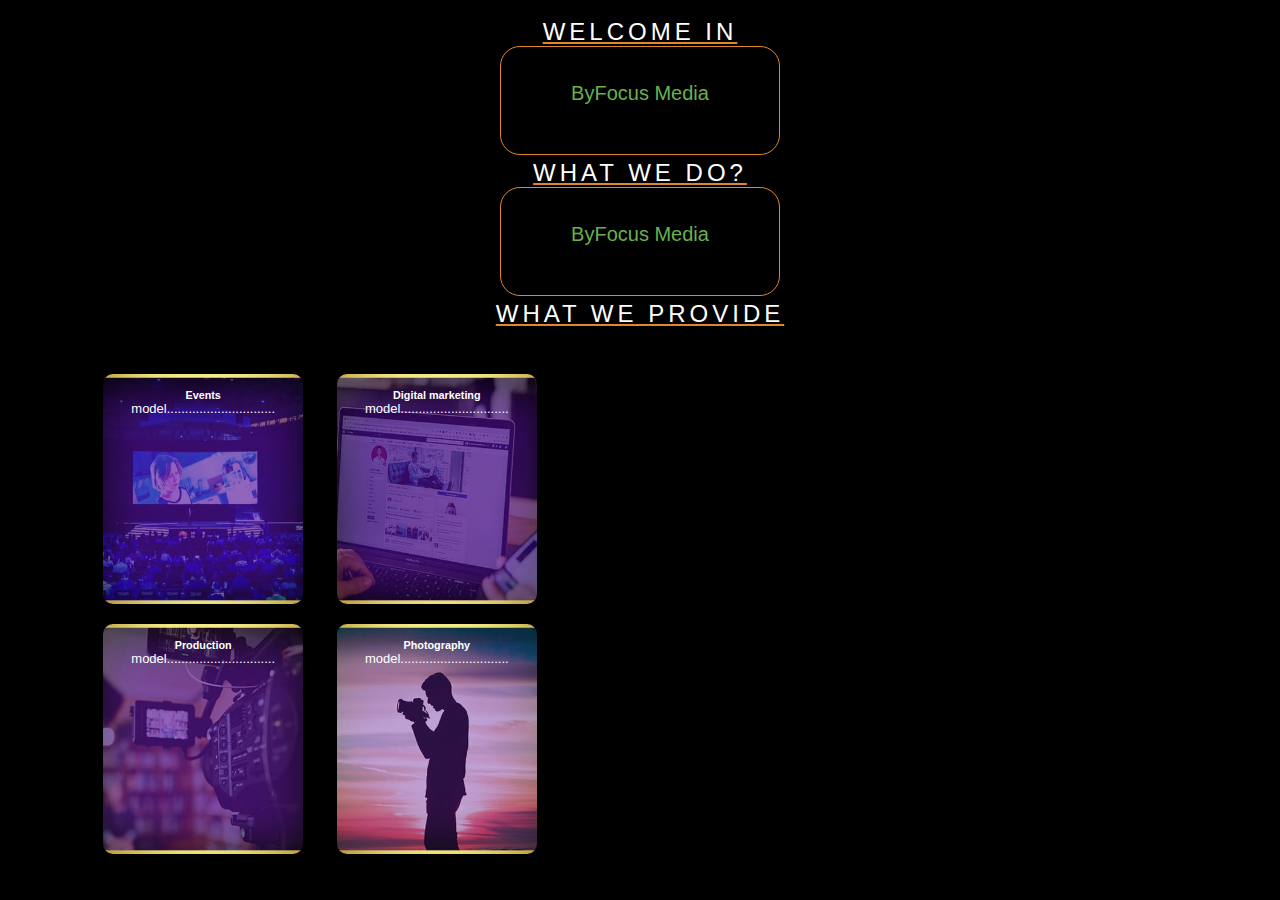
<file: body.html>
<!DOCTYPE html>
<html>
	<head>
		<metal charset="utf-8">
		<style>
			*
			{
				padding:0;
				margin: 0;
				font-family:sans-serif;
			}
			body
			{
				background-color: #000;
			}
			
			.container1
			{
				text-align: center;
				position: absolute;
				top: 50%;
				left: 50%;
				transform: translate(50%,50%);
				width:100%;
			}
			
			.container1  span
			{
				color: white;
				text-transform: uppercase;
				display: block;
			}
			.text1
			{
				color: white;
				letter-spacing: 4px;
				text-decoration: underline;
  -webkit-text-decoration-color: #E18728;
  text-decoration-color: #E18728; 

				
			}
			.text1:hover
			{
				animation: text 5s ;
			}
			.text2
			{
				font-size: 20px;
				color: #6ab04c;
				padding: 35px 70px 50px;
				border: 1px solid #E18728;
				border-radius: 20px;
			}
			.text2:hover
			{
				animation: text 2s 2;
			}
			
			@keyframes text
			{
				0%
				{
					color:black;
					margin-bottom: -40px;
				}
				30%
				{
					letter-spacing: 25px;
					margin-bottom: -40px;
				}
				85%
				{
					letter-spacing: 8px;
					margin-bottom: -40px;
				}
			}
	
		</style>
		 <title>ByFocus Media </title>
	<head>
	<body>
		<br>
		<div class=""  data-aos="slide-up">
		<div classs="container1"><center>
			<span class="text1" style="text-transform: uppercase;font-size:x-large">Welcome in</span><br><br><br>
			<span class="text2">ByFocus Media</span><br><br><br>
		</center>
		</div><br>
		<div classs="container1"><center>
			<span class="text1" style="text-transform: uppercase;font-size:x-large">What we do?</span><br><br><br>
			<span class="text2">ByFocus Media</span><br><br><br>
		</center>
		</div><br>
		<div classs="container1"><center>
			<span class="text1" style="text-transform: uppercase;font-size:x-large">What we provide</span><br><br><br></center>
			<div id="cards"></div>
  				

		
		</div>
		</div>
		
	</body>

<!-- MDB -->
  <script type="text/javascript" src="https://unpkg.com/aos@2.3.0/dist/aos.js"></script>
  <script type="text/javascript" src="js/mdb.min.js"></script>
  <script type="text/javascript" src="js/jquery.js"></script> 
  <!-- Custom scripts -->
  <script type="text/javascript">
   $(function(){
      $("#cards").load("cards.html"); 
    });
  
    AOS.init({
  duration: 1200,
})
</script>
</html>
</file>
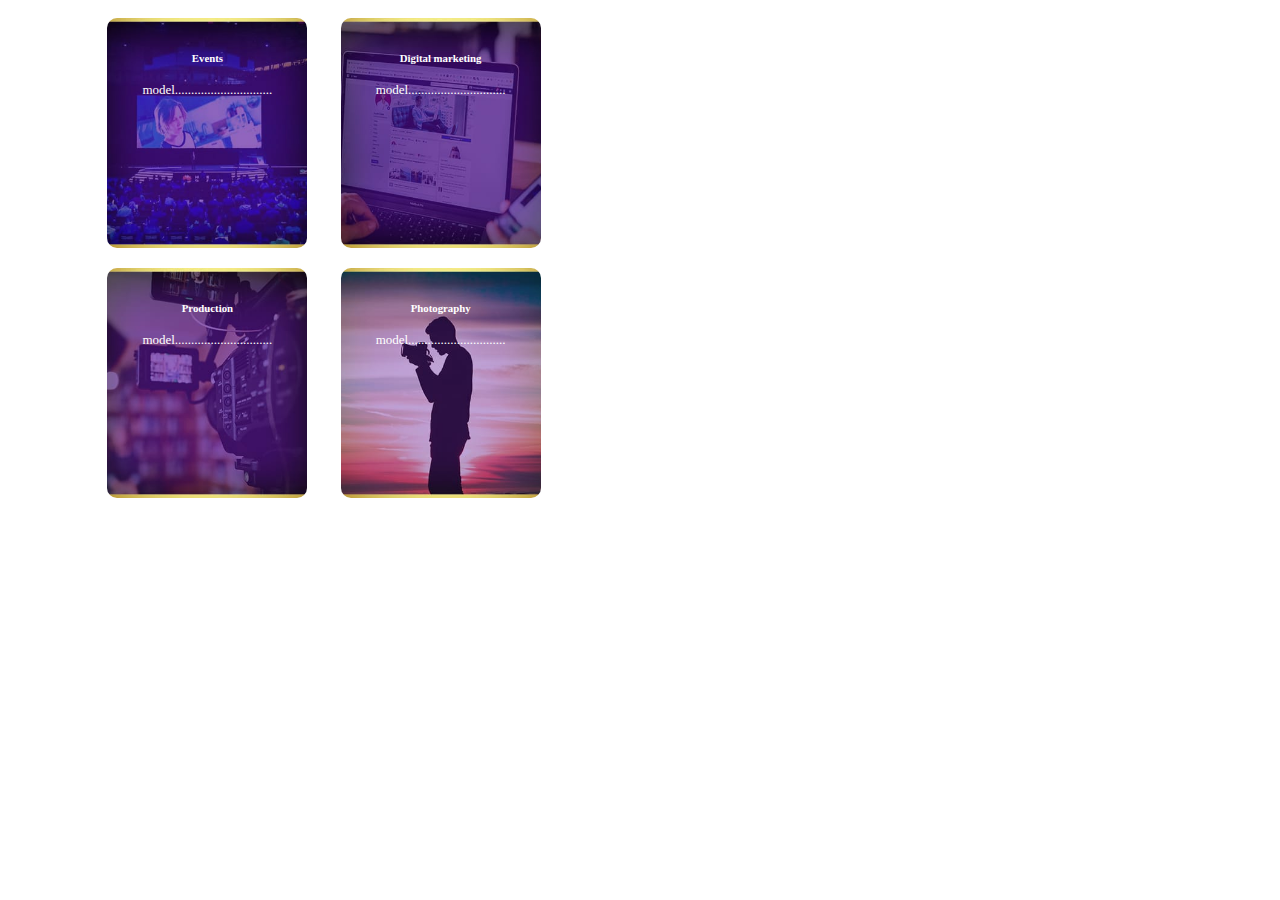
<file: cards.html>
<!DOCTYPE html>
<html>
	<head>
		<meta name="viewport" content="width=device-width, initial-scale=1">
		<style>
			.row
			{
				display:flex;
				font-size:13px;
				color: White;
			}
			.col
			{	
				flex-basis: 50%;
			}
			.card
			{
				width:200px;
				height: 230px;
				display: inline-block;
				border-radius: 10px;
				padding: 15px 25xp;
				box-sizing: border-box;
				cursor: pointer;
				margin: 10px 15px;
				transition: transform 0.5s;
				background-position: center;
				background-size: cover;
			}
			.card1
			{
				background-image: url(img/s1.jpg);
			}
			.card2
			{
				background-image: url(img/s2.jpg);
			}
			.card3
			{
				background-image: url(img/s3.jpg);
			}
			.card4
			{
				background-image: url(img/s4.jpg);
			}
			.card:hover
			{
				transform: translateY(-10px);
			}
		</style>
	</head>
	<body>
		<div class="row">
			<div class="col"><center>
				<div class="card card1"><br>
					<h5> Events</h5>
					<p>model..............................</p>
			
				</div>
				<div class="card card2"><br>
					<h5> Digital marketing</h5>
					<p>model..............................</p>
				
				</div>
				<div class="card card3"><br>
					<h5> Production</h5>
					<p>model..............................</p>
			
				</div>
				<div class="card card4"><Br>
					<h5> Photography</h5>
					<p>model..............................</p>
				
				</div>
				</center>
			</div>
			
		</div>

</html>
</file>
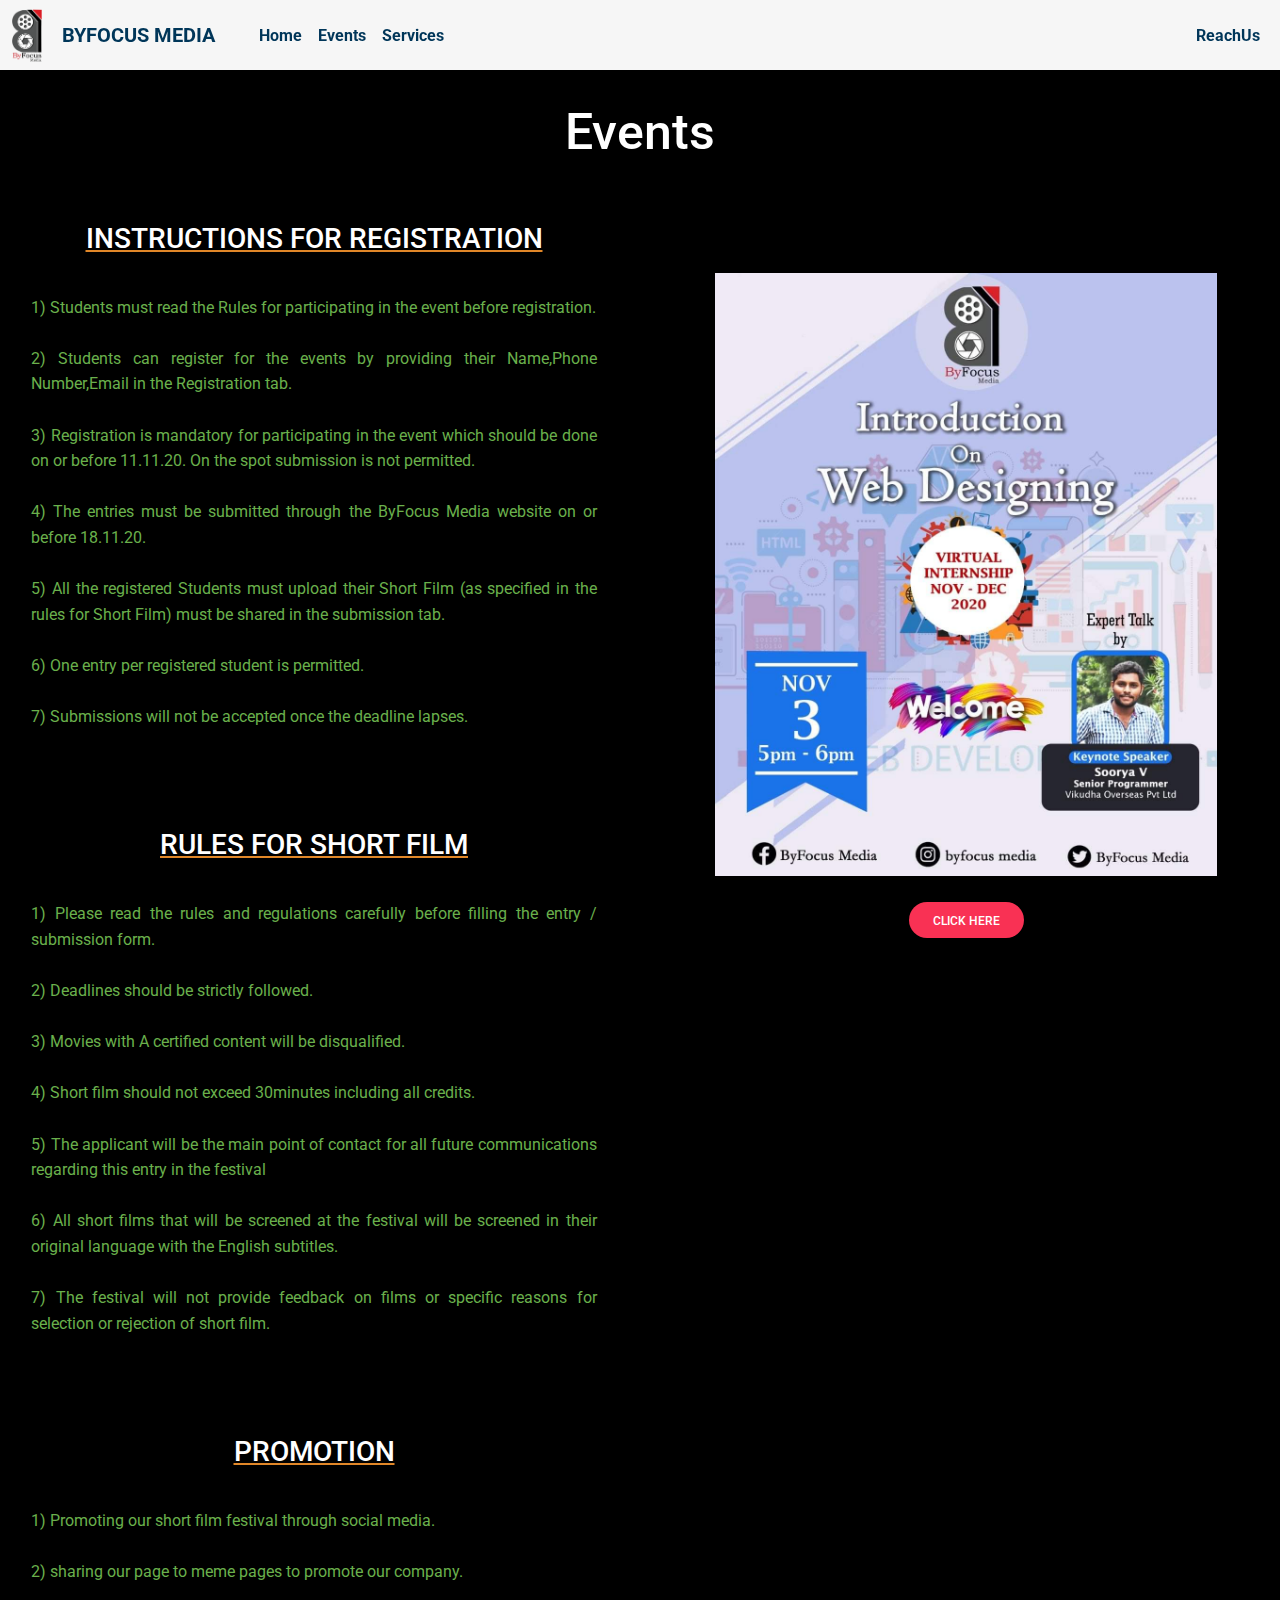
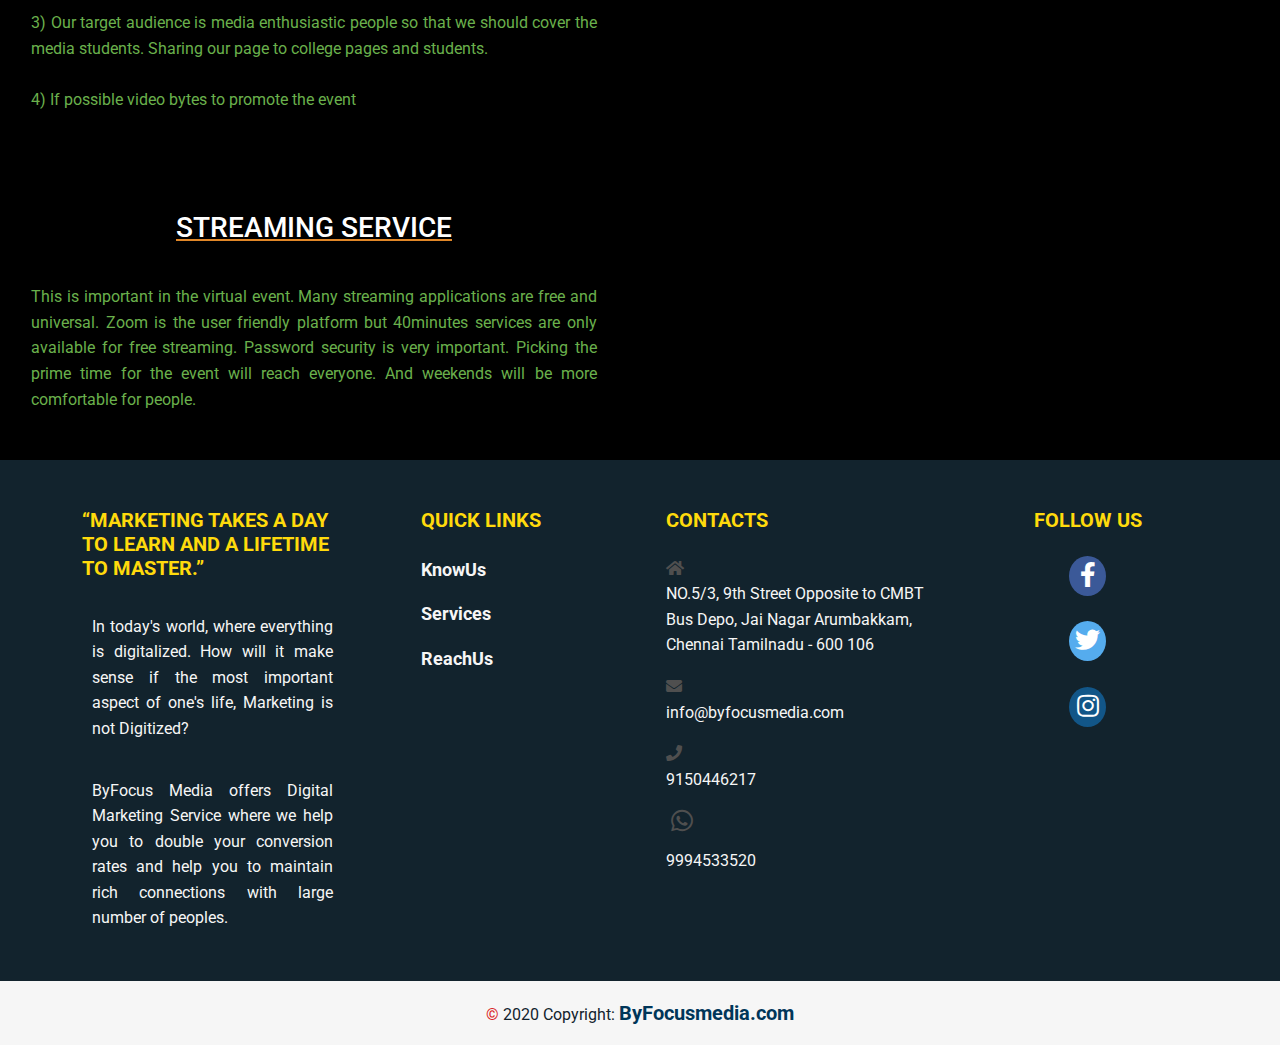
<file: events.html>
<!DOCTYPE html>
<html lang="en">
  <head>
    <meta charset="UTF-8" />
    <meta name="viewport" content="width=device-width, initial-scale=1, shrink-to-fit=no" />
    <meta http-equiv="x-ua-compatible" content="ie=edge" />
    <title>ByFocus Media</title>
    

    <!--OWN Style-->
    <link rel="stylesheet" href="css/style.css">
    <!-- MDB icon -->
    <link rel="icon" href="img/logo.png" type="image/x-icon" />
    <!-- Font Awesome -->
    <link rel="stylesheet" href="https://use.fontawesome.com/releases/v5.11.2/css/all.css" />
    <!-- Google Fonts Roboto -->
    <link
      rel="stylesheet"
      href="https://fonts.googleapis.com/css2?family=Roboto:wght@300;400;500;700&display=swap"
    />
    <!-- MDB -->
    <link rel="stylesheet" href="css/mdb.min.css" />   <!-- Custom styles -->
    <style>
 
/* For desktop: */
.col-1 {width: 8.33%;}
.col-2 {width: 16.66%;}
.col-3 {width: 25%;}
.col-4 {width: 33.33%;}
.col-5 {width: 41.66%;}
.col-6 {width: 50%;}
.col-7 {width: 58.33%;}
.col-8 {width: 66.66%;}
.col-9 {width: 75%;}
.col-10 {width: 83.33%;}
.col-11 {width: 91.66%;}
.col-12 {width: 100%;}

@media only screen and (max-width: 768px) {
  /* For mobile phones: */
  [class*="col-"] {
    width: 100%;
  }
}
	body
	{
		background-color: #000;
	}
			.text1{
        color:white;
        text-transform: uppercase;
        text-decoration: underline;
  -webkit-text-decoration-color: #E18728;
  text-decoration-color: #E18728; 
      }
      .text2{
color: #6ab04c;
text-align: justify;
padding:5%;
      }                             
			
			
    </style>
    
     
  </head>
  <body>
    <header>
        <!--Navbar-->
        <div id="navbar"></div>
  
        <!--Navbar End-->

      <br><br>
<!--Body-->
<!--Card-->
<section class="text-center">

  <!--Section heading--><br><br>
  <h2 style="color:white; font-size:50px">Events</h2><br><br>
 
  <!--Grid column-->
 
  
  <div class="row">
    
  
    <div class="col-6">
      <h3 class="text1 ">INSTRUCTIONS FOR REGISTRATION</h3>
      <p class="text2" > 1) Students must read the Rules for participating in the event before registration.<br><br>
        2) Students can register for the events by providing their Name,Phone Number,Email in the Registration tab.<br> <br>
        3) Registration is mandatory for participating in the event which should be done on or before 11.11.20. On the spot submission is not permitted.<br><br>
        4) The entries must be submitted through the ByFocus Media website on or before 18.11.20.<br><BR>
        5) All the registered Students must upload their Short Film (as specified in the rules for Short Film)  must be shared in the submission tab.<br><br>
        6) One entry per registered student is permitted.<br><br>
        7) Submissions will not be accepted once the deadline lapses.</p><br><br>
        <h3 class="text1">Rules for Short Film</h3>
        <p class="text2"> 1) Please read the rules and regulations carefully before filling the entry / submission form.
          <br><br> 2) Deadlines should be strictly followed.
          <br><br>3) Movies with A certified content will be disqualified.
          <br><br>4) Short film should not exceed 30minutes including all credits.
          <br><br>5) The applicant will be the main point of contact for all future communications regarding this
               entry in the festival
               <br><br>6) All short films that will be screened at the festival will be screened in their original language with
               the English subtitles.
               <br><br>7) The festival will not provide feedback on films or specific reasons for selection or rejection of
               short film.</p><br><br>
               <h3 class="text1">Promotion</h3>
               <p class="text2">  1) Promoting our short film festival through social media.
                <br><br> 2) sharing our page to meme pages to promote our company.
                <br><br> 3) Our target audience is media enthusiastic people so that we should cover the media students.
                     Sharing our page to college pages and students.
                <br><br> 4) If possible video bytes to promote the event</p>
                <br><br>
               <h3 class="text1">Streaming Service</h3>
               <p class="text2">  This is important in the virtual event. Many streaming applications are free and universal. Zoom is the
               user friendly platform but 40minutes services are only available for free streaming. Password security is
                very important. Picking the prime time for the event will reach everyone. And weekends will be more
                comfortable for people.</p>
      </div>
  
    <div class="col-6 right">
      <div class="aside"><br><br>
        <a href="img/event.jpg" target="_blank"><img src="img/event.jpg" alt="events" style="width:80%"></a><br><br>
  <a href="partricularevent.html"><button type="button" class="btn btn-danger btn-rounded   " >Click Here</button></a>
    </div><br>
  </div>
  <!--/.Card-->
</div>
</section>

<!--Body End-->
      <!--Footer-->
<div id="footer"></div>

<!--Footer End-->
</body>

<!-- MDB -->

  <script type="text/javascript" src="js/mdb.min.js"></script>
  <script type="text/javascript" src="js/jquery.js"></script> 
<!-- Custom scripts -->
<script type="text/javascript">
 $(function(){
    $("#footer").load("footer.html"); 
  });
  $(function(){
    $("#navbar").load("navbar.html"); 
  });
</script>
</html>
</file>
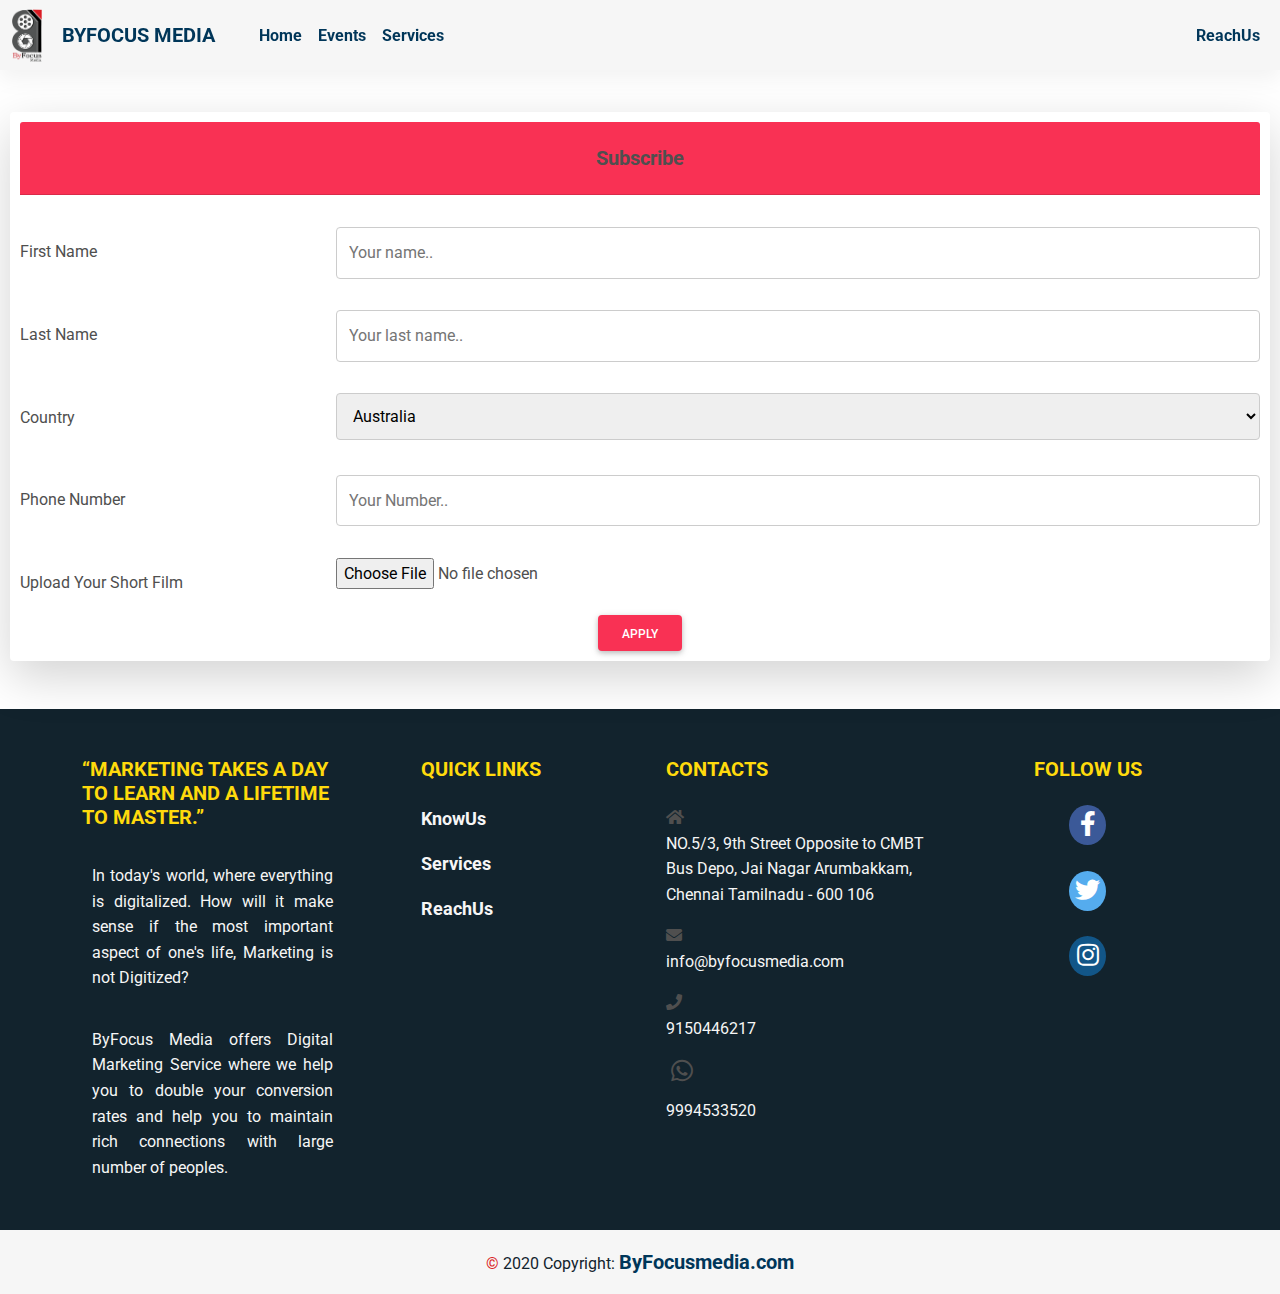
<file: partricularevent.html>
<!DOCTYPE html>
<html lang="en">
  <head>
    <meta charset="UTF-8" />
    <meta name="viewport" content="width=device-width, initial-scale=1, shrink-to-fit=no" />
    <meta http-equiv="x-ua-compatible" content="ie=edge" />
    <title>Material Design for Bootstrap</title>
    

    <!--OWN Style-->
    <link rel="stylesheet" href="css/style.css">
    <!-- MDB icon -->
    <link rel="icon" href="img/BY FOCUS.jpg" type="image/x-icon" />
    <!-- Font Awesome -->
    <link rel="stylesheet" href="https://use.fontawesome.com/releases/v5.11.2/css/all.css" />
    <!-- Google Fonts Roboto -->
    <link
      rel="stylesheet"
      href="https://fonts.googleapis.com/css2?family=Roboto:wght@300;400;500;700&display=swap"
    />
    <!-- MDB -->
    <link rel="stylesheet" href="css/mdb.min.css" />   <!-- Custom styles -->
    <style>
     * {
  box-sizing: border-box;
}

input[type=text], select {
  width: 100%;
  padding: 12px;
  border: 1px solid #ccc;
  border-radius: 4px;
  resize: vertical;
}

label {
  padding: 12px 12px 12px 0;
  display: inline-block;
}





.col-25 {
  float: left;
  width: 25%;
  margin-top: 6px;
}

.col-75 {
  float: left;
  width: 75%;
  margin-top: 6px;
}

/* Clear floats after the columns */
.row:after {
  content: "";
  display: table;
  clear: both;
}

/* Responsive layout - when the screen is less than 600px wide, make the two columns stack on top of each other instead of next to each other */
@media screen and (max-width: 600px) {
  .col-25, .col-75 {
    width: 100%;
    margin-top: 0;
  }
}
    </style>
  </head>
  <body>
    <header>
        <!--Navbar-->
        <div id="navbar"></div>
  
        <!--Navbar End-->
      <br>
<!--Body-->
<br><br><br>
<section>
    <!-- Material form subscription -->
<div class="card shadow-lg  mb-5 bg-white" style="padding:10px;margin:10px;">

    <h5 class="card-header bg-danger white-text text-center py-4">
        <strong>Subscribe</strong>
    </h5><br>
    <form >
      <div class="row">
        <div class="col-25">
          <label for="fname">First Name</label>
        </div>
        <div class="col-75">
          <input type="text" id="fname" name="firstname" placeholder="Your name.." required>
        </div>
      </div><br>
      <div class="row">
        <div class="col-25">
          <label for="lname">Last Name</label>
        </div>
        <div class="col-75">
          <input type="text" id="lname" name="lastname" placeholder="Your last name.." required>
        </div>
      </div><br>
      <div class="row">
        <div class="col-25">
          <label for="country">Country</label>
        </div>
        <div class="col-75">
          <select id="country" name="country" required>
            <option value="australia">Australia</option>
            <option value="canada">Canada</option>
            <option value="usa">USA</option>
            <option value="in">India</option>
          </select>
        </div>
      </div><br>
      <div class="row">
      <div class="col-25">
        <label for="phone">Phone Number</label>
      </div>
      <div class="col-75">
        <input type="text" id="phone" name="phone" placeholder="Your Number.." required>
      </div>
    </div><br>
    <!--input tag to upload file-->
    <div class="row">
      <div class="col-25">
        <label for="phone">Upload Your Short Film</label>
      </div>
      <div class="col-75">
        <input class="upload-video-file" type='file' name="file"/><br><br>

        <!--div for video's preview-->
         <div style="display: none;" class='video-prev' class="pull-right">
               <video height="200" width="300" class="video-preview" controls="controls"/>
         </div>
      </div>
    </div>

      <center> <input type="submit" class="btn btn-danger" name="Apply" value="Apply">
      </center>
    
      
       
    </form>
    <!--Card content-->
    
</div>
<!-- Material form subscription -->
</section>

<!--Body End-->
      <!--Footer-->
<div id="footer"></div>

<!--Footer End-->
</body>

<!-- MDB -->

  <script type="text/javascript" src="js/mdb.min.js"></script>
  <script type="text/javascript" src="js/jquery.js"></script> 
<!-- Custom scripts -->
<script type="text/javascript">
 $(function(){
    $("#footer").load("footer.html"); 
  });
  $(function(){
    $("#navbar").load("navbar.html"); 
  });
  $(function() {
    $('.upload-video-file').on('change', function(){
      if (isVideo($(this).val())){
        $('.video-preview').attr('src', URL.createObjectURL(this.files[0]));
        $('.video-prev').show();
      }
      else
      {
        $('.upload-video-file').val('');
        $('.video-prev').hide();
        alert("Only video files are allowed to upload.")
      }
    });
});

// If user tries to upload videos other than these extension , it will throw error.
function isVideo(filename) {
    var ext = getExtension(filename);
    switch (ext.toLowerCase()) {
    case 'm4v':
    case 'avi':
    case 'mp4':
    case 'mov':
    case 'mpg':
    case 'mpeg':
        // etc
        return true;
    }
    return false;
}

function getExtension(filename) {
    var parts = filename.split('.');
    return parts[parts.length - 1];
}
</script>
</html>
</file>
<file: css/style.css>
body{
  font-family: 'Poppins', sans-serif;
  
}


.wb{
	position:fixed;
	width:60px;
	height:60px;
	bottom:40px;
	left:20px;
  background-color:#25d366;
  border-radius:50px;	
	text-align:center;
  font-size:30px;
	box-shadow: 2px 2px 3px #999;
  z-index:100;
}
.wb:hover{
  background-color: cadetblue;
}
.my-wb{
  margin-top:10px;
  width:37px;
}
  .fab {
    
font-size: 25px;
width: 33px;
height:40px;
text-align: center;
text-decoration: none;
border-radius: 50%;


}
.fab:hover {
  animation: shake 0.5s;
  animation-iteration-count: infinite;
opacity: 0.7;
}
.fas:hover {
  animation: shake 0.5s;
  animation-iteration-count: infinite;
opacity: 0.7;
}
.fa_custom {
  color: #12232D;
  }
.nav-link:hover{
opacity: 0.7;
background-color: #ffcc99;
}
.botlink:hover{
  text-shadow: 2px 2px 4px #07a4d4;
}
.fa-facebook-f {
background: #3B5998;
color: white;


}
.fa-twitter {
background: #55ACEE;
color: white;
}

.fa-instagram {
background: #125688;
color: white;
}
.navbar-brand.navbar-image {
padding: 0 20px 0 0;
display: flex;
}
.navbar-brand.navbar-image>img {
margin: auto 0;
z-index: 1;
height: initial;
}@keyframes shake {
  0% { transform: translate(1px, 1px) rotate(0deg); }
  10% { transform: translate(-1px, -2px) rotate(-1deg); }
  20% { transform: translate(-3px, 0px) rotate(1deg); }
  30% { transform: translate(3px, 2px) rotate(0deg); }
  40% { transform: translate(1px, -1px) rotate(1deg); }
  50% { transform: translate(-1px, 2px) rotate(-1deg); }
  60% { transform: translate(-3px, 1px) rotate(0deg); }
  70% { transform: translate(3px, 1px) rotate(-1deg); }
  80% { transform: translate(-1px, -1px) rotate(1deg); }
  90% { transform: translate(1px, 2px) rotate(0deg); }
  100% { transform: translate(1px, -2px) rotate(-1deg); }
}
</file>
